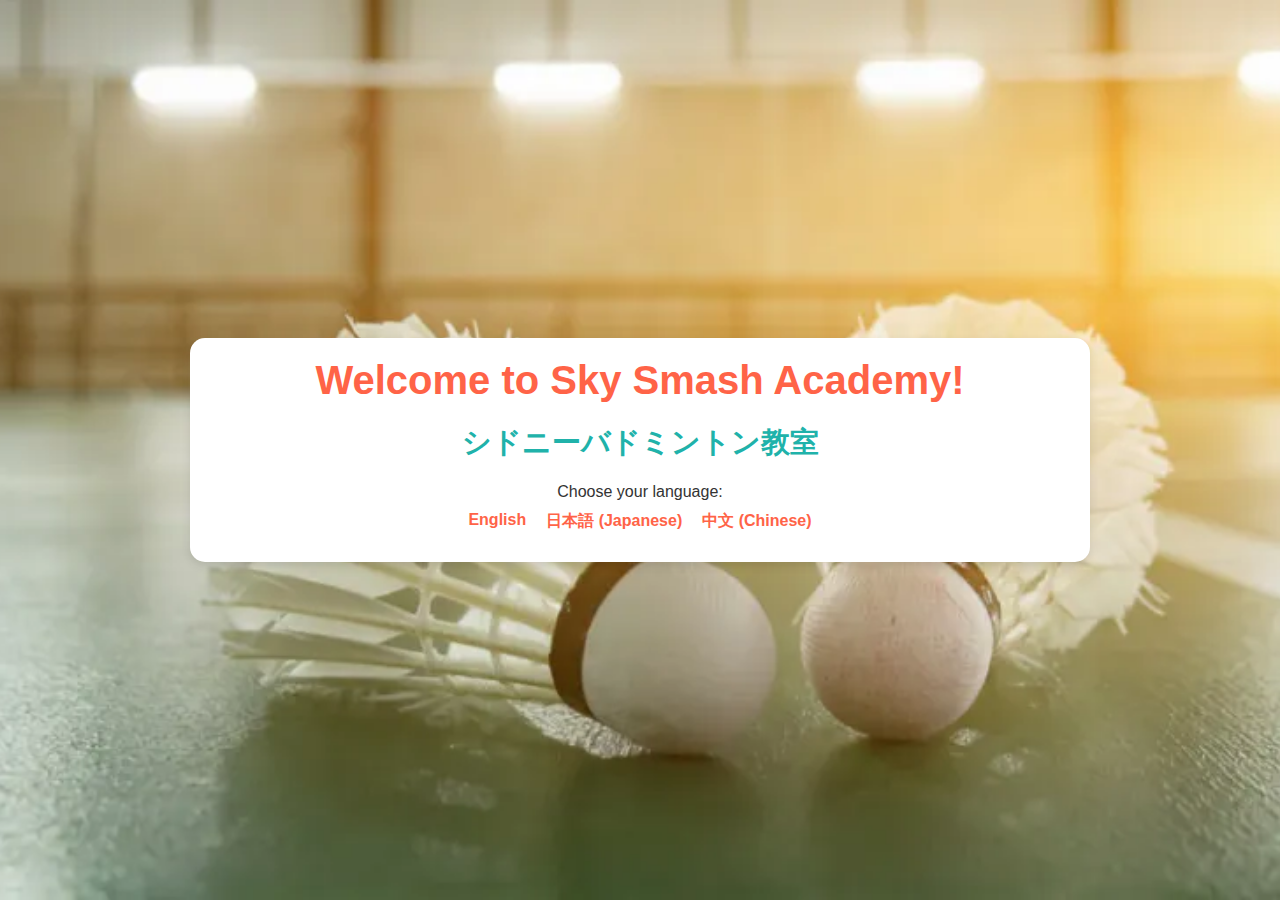
<file: index.html>
<!DOCTYPE html>
<html lang="en">
<head>
    <meta charset="UTF-8">
    <meta name="viewport" content="width=device-width, initial-scale=1.0">
    <title>Sky Smash Academy</title>
    <link rel="stylesheet" href="styles.css">
</head>
<body>

    <div class="container">
        <header>
            <h1>Welcome to Sky Smash Academy! </h1>               
            <h2> シドニーバドミントン教室</h2>
            <p>Choose your language:</p>
        </header>
        
        <nav class="language-nav">
            <a href="en/index.html">English</a>
            <a href="jp/index.html">日本語 (Japanese)</a>
            <a href="cn/index.html">中文 (Chinese)</a>
        </nav>
    </div>

</body>
</html>
</file>
<file: styles.css>
/* Reset styles */
* {
    box-sizing: border-box;
    margin: 0;
    padding: 0;
    font-family: 'Comic Sans MS', Arial, sans-serif;
}

/* Body styling */
body {
    background: url("images/shuttlecock.webp") no-repeat center center fixed;
    background-size: cover; /* Makes the image cover the entire viewport */
    background-color: #E8F6F3;
    color: #333;
    display: flex;
    justify-content: center;
    align-items: center;
    min-height: 100vh;
}

/* Container styling */
.container {
    width: 90%;
    max-width: 900px;
    background: #fff;
    padding: 20px;
    border-radius: 15px;
    box-shadow: 0 4px 10px rgba(0, 0, 0, 0.1);
    animation: fadeIn 2s;
}

/* Header */
header {
    text-align: center;
    animation: bounceIn 1.5s;
}

h1 {
    color: #FF6347;
    font-size: 2.5em;
}

.language-nav {
    display: flex;
    justify-content: center;
    margin: 10px 0;
}

.language-nav a {
    margin: 0 10px;
    text-decoration: none;
    color: #FF6347;
    font-weight: bold;
}

.language-nav a:hover {
    text-decoration: underline;
}


/* Section titles */
h2 {
    color: #20B2AA;
    font-size: 1.8em;
    margin: 20px 0;
}

/* Pricing section */
.pricing ul {
    list-style-type: none;
    padding-left: 0;
}

.pricing li {
    background-color: #FFF8DC;
    margin: 10px 0;
    padding: 10px;
    border-radius: 10px;
    font-size: 1.2em;
    animation: fadeInLeft 1s ease-out;
}

.level {
    font-weight: bold;
}

.price {
    font-weight: bold;
    color: #228B22;
}

/* Gallery */
.gallery {
    text-align: center;
}

.gallery-images {
    display: flex;
    justify-content: center;
    flex-wrap: wrap;
    gap: 10px;
}

.gallery-images img {
    width: 100%;
    max-width: 200px;
    border-radius: 15px;
    transition: transform 0.3s;
}

.gallery-images img:hover {
    transform: scale(1.1);
}

/* Contact section */
.contact ul {
    list-style-type: none;
}

.contact ul li span {
    font-weight: bold;
    color: #333;
}

/* Animations */
@keyframes fadeIn {
    from { opacity: 0; }
    to { opacity: 1; }
}

@keyframes bounceIn {
    0% { transform: scale(0.8); opacity: 0; }
    50% { transform: scale(1.2); opacity: 1; }
    100% { transform: scale(1); }
}

@keyframes fadeInLeft {
    from { opacity: 0; transform: translateX(-20px); }
    to { opacity: 1; transform: translateX(0); }
}

.animated-img {
    animation: fadeIn 1.5s;
}
</file>
